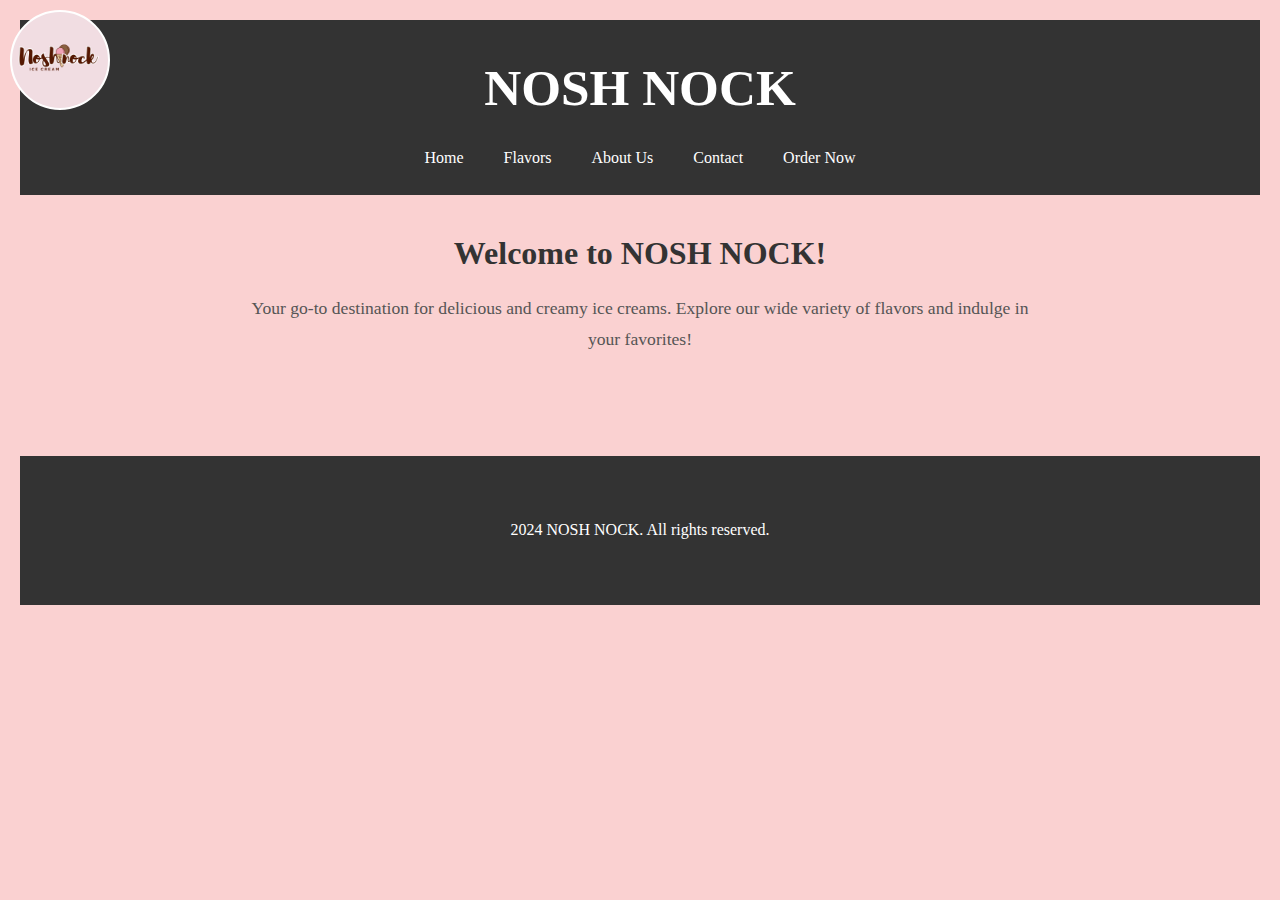
<file: index.html>
<!DOCTYPE html>
<html lang="en">
<head>
    <meta charset="UTF-8">
    <meta name="viewport" content="width=device-width, initial-scale=1.0">
    <title>NOSH NOCK - Ice Cream Paradise</title>
    <link rel="stylesheet" href="insd.css">
</head>
<body>
    <header>
<div class="logo-container">
        <img src="noshnock.png" alt="Ice Cream Logo" class="logo">
    </div>
        <h1>NOSH NOCK</h1>
        <nav>
            <ul>
                <li><a href="index.html">Home</a></li>
                <li><a href="flavors.html">Flavors</a></li>
                <li><a href="about.html">About Us</a></li>
                <li><a href="contact.html">Contact</a></li>
                <li><a href="order.html">Order Now</a></li>
            </ul>
        </nav>
    </header>

    <main>
        <section>
            <h2>Welcome to NOSH NOCK!</h2>
            <p>Your go-to destination for delicious and creamy ice creams. Explore our wide variety of flavors and indulge in your favorites!</p>
        </section>

    </main>

    <footer>
        <p> 2024 NOSH NOCK. All rights reserved.</p>
    </footer>
</body>
</html>
</file>
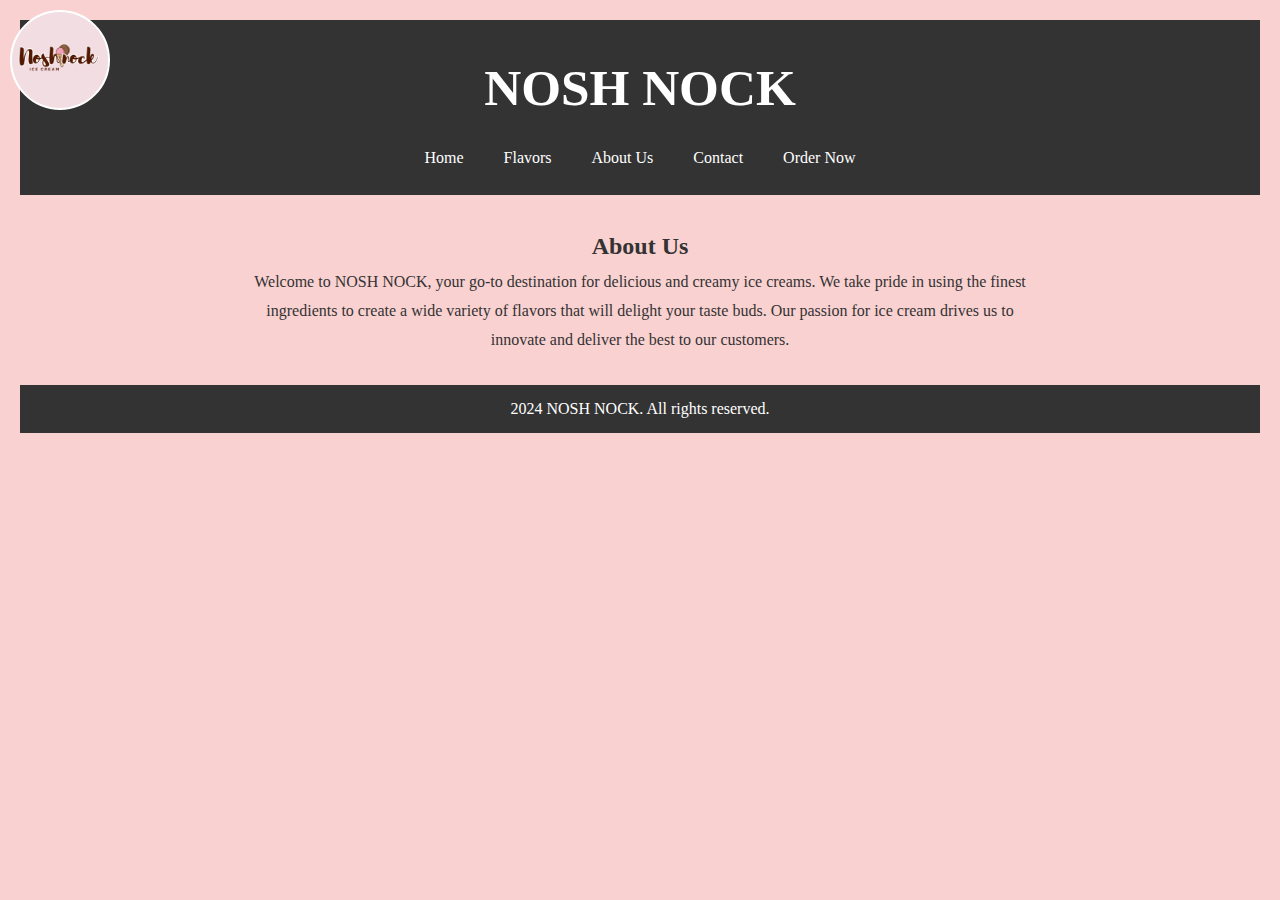
<file: about.html>
<!DOCTYPE html>
<html lang="en">
<head>
    <meta charset="UTF-8">
    <meta name="viewport" content="width=device-width, initial-scale=1.0">
    <title>About Us - NOSH NOCK</title>
    <link rel="stylesheet" href="about1.css">
</head>
<body>
    <header>
<div class="logo-container">
        <img src="noshnock.png" alt="Ice Cream Logo" class="logo">
    </div>
        <h1>NOSH NOCK</h1>
        <nav>
            <ul>
                <li><a href="index.html">Home</a></li>
                <li><a href="flavors.html">Flavors</a></li>
                <li><a href="about.html">About Us</a></li>
                <li><a href="contact.html">Contact</a></li>
                <li><a href="order.html">Order Now</a></li>
            </ul>
        </nav>
    </header>

    <main>
        <section>
            <h2>About Us</h2>
            <p>Welcome to NOSH NOCK, your go-to destination for delicious and creamy ice creams. We take pride in using the finest ingredients to create a wide variety of flavors that will delight your taste buds. Our passion for ice cream drives us to innovate and deliver the best to our customers.</p>
        </section>
    </main>

    <footer>
        <p> 2024 NOSH NOCK. All rights reserved.</p>
    </footer>
</body>
</html>
</file>
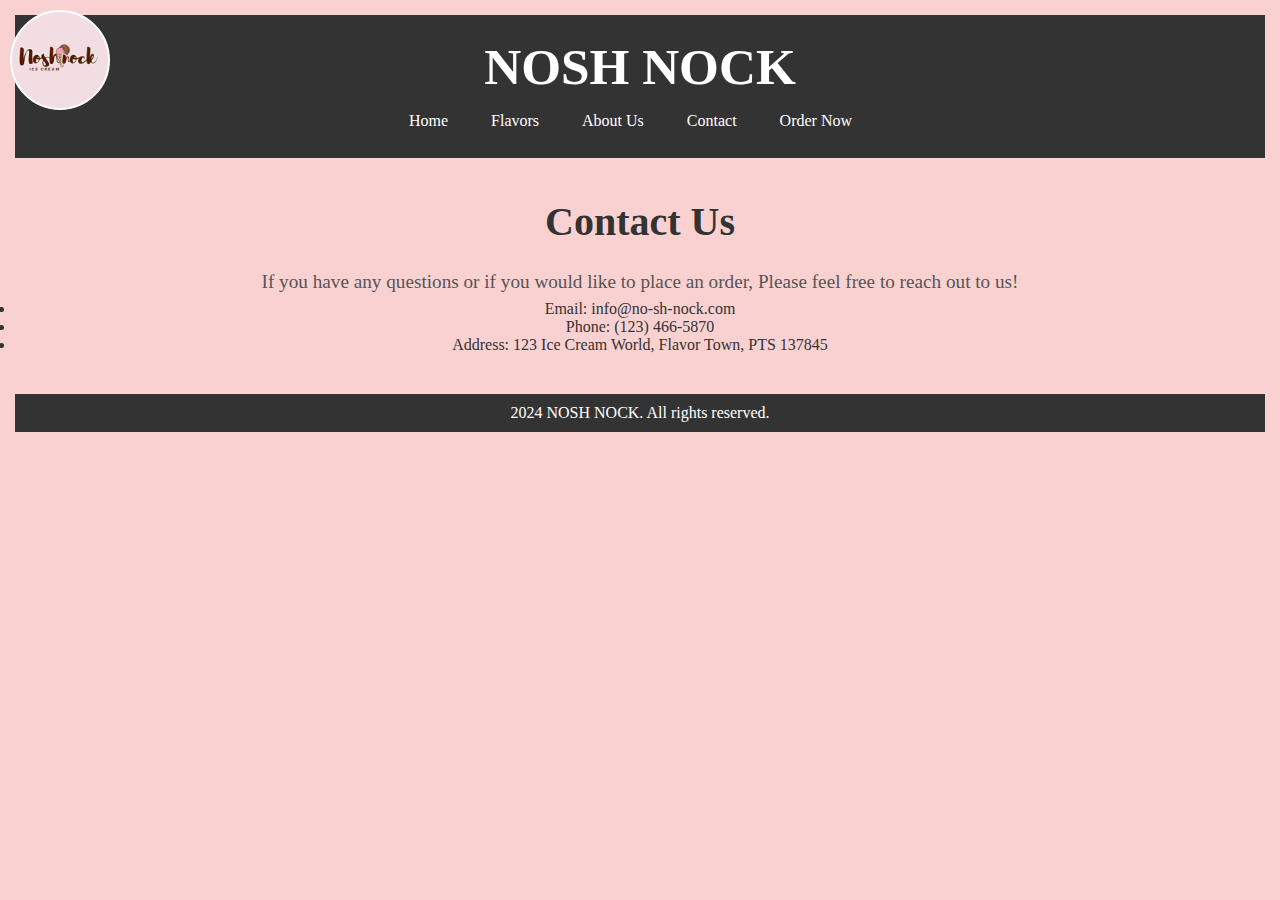
<file: contact.html>
<!DOCTYPE html>
<html lang="en">
<head>
    <meta charset="UTF-8">
    <meta name="viewport" content="width=device-width, initial-scale=1.0">
    <title>Contact Us - NOSH NOCK</title>
    <link rel="stylesheet" href="contact1.css">


</head>
<body>
    <header>
<div class="logo-container">
        <img src="noshnock.png" alt="Ice Cream Logo" class="logo">
    </div>
        <h1>NOSH NOCK</h1>
        <nav>
            <ul>
                <li><a href="index.html">Home</a></li>
                <li><a href="flavors.html">Flavors</a></li>
                <li><a href="about.html">About Us</a></li>
                <li><a href="contact.html">Contact</a></li>
                <li><a href="order.html">Order Now</a></li>
            </ul>
        </nav>
    </header>

    <main>
        <section>
            <h2>Contact Us</h2>
            <p>If you have any questions or if you would like to place an order, Please feel free to reach out to us!</p>
            <ul>
                <li>Email: info@no-sh-nock.com</li>
                <li>Phone: (123) 466-5870</li>
                <li>Address: 123 Ice Cream World, Flavor Town, PTS 137845</li>
            </ul>
        </section>
    </main>

    <footer>
        <p> 2024 NOSH NOCK. All rights reserved.</p>
    </footer>
</body>
</html>
</file>
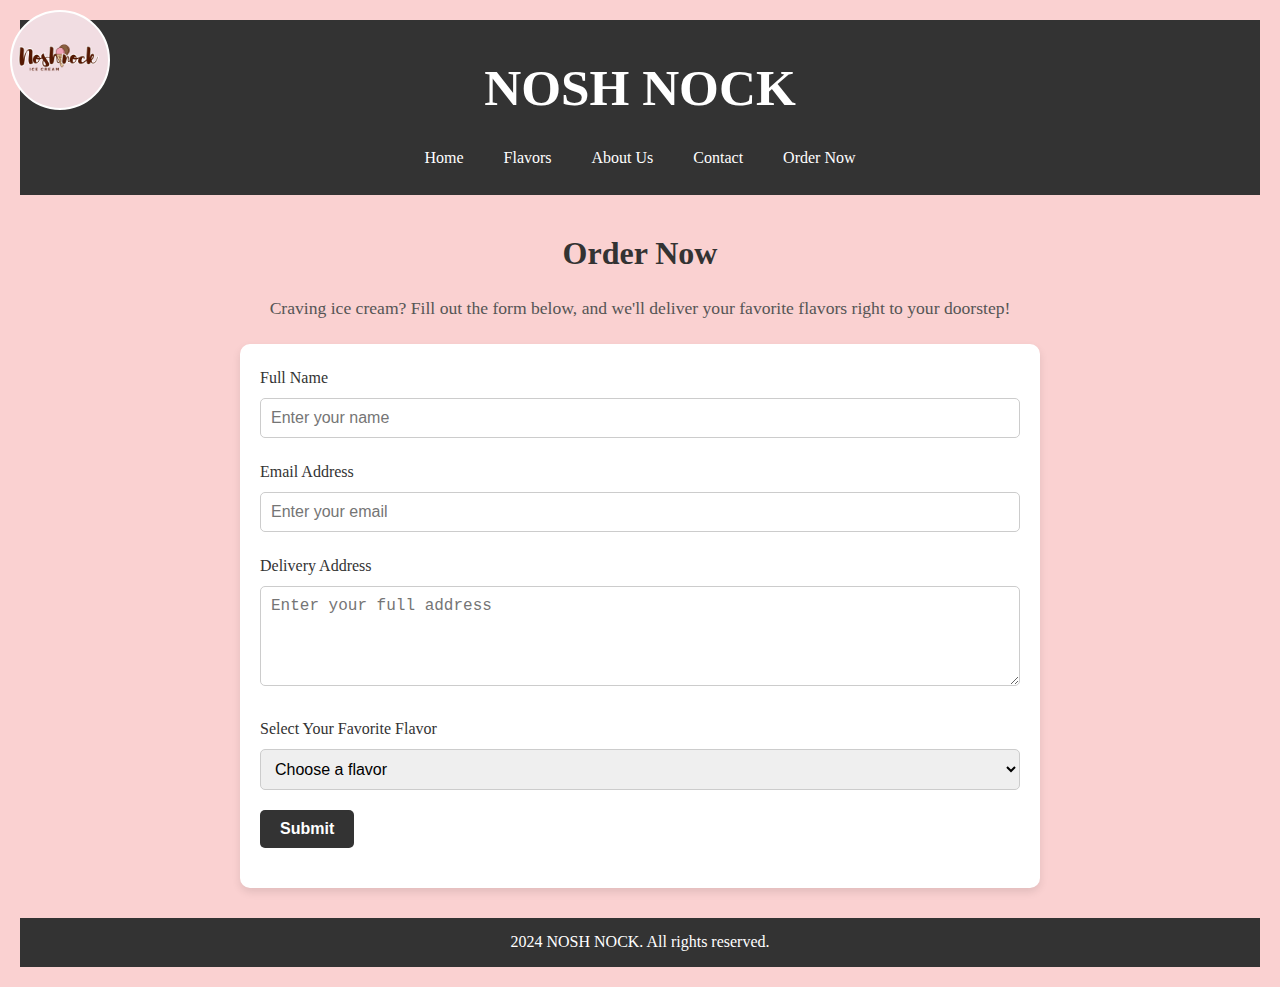
<file: order.html>
<!DOCTYPE html>
<html lang="en">
<head>
    <meta charset="UTF-8">
    <meta name="viewport" content="width=device-width, initial-scale=1.0">
    <title>Order Now - NOSH NOCK</title>
    <link rel="stylesheet" href="order1.css">
</head>
<body>
    <header>
        <div class="logo-container">
            <img src="noshnock.png" alt="Ice Cream Logo" class="logo">
        </div>
        <h1>NOSH NOCK</h1>
        <nav>
            <ul>
                <li><a href="index.html">Home</a></li>
                <li><a href="flavors.html">Flavors</a></li>
                <li><a href="about.html">About Us</a></li>
                <li><a href="contact.html">Contact</a></li>
                <li><a href="order.html">Order Now</a></li>
            </ul>
        </nav>
    </header>

    <main>
        <section class="order-section">
            <h2>Order Now</h2>
            <p>Craving ice cream? Fill out the form below, and we'll deliver your favorite flavors right to your doorstep!</p>
            <form action="submit_order.php" method="post" id="order-form">
                <div class="form-group">
                    <label for="name">Full Name</label>
                    <input type="text" id="name" name="name" placeholder="Enter your name" required>
                </div>
                <div class="form-group">
                    <label for="email">Email Address</label>
                    <input type="email" id="email" name="email" placeholder="Enter your email" required>
                </div>
                <div class="form-group">
                    <label for="address">Delivery Address</label>
                    <textarea id="address" name="address" placeholder="Enter your full address" required></textarea>
                </div>
                <div class="form-group">
                    <label for="flavors">Select Your Favorite Flavor</label>
                    <select id="flavors" name="flavors" required>
                        <option value="" disabled selected>Choose a flavor</option>
                        <option value="chocolate">Chocolate</option>
                        <option value="vanilla">Vanilla</option>
                        <option value="strawberry">Strawberry</option>
                        <option value="mint-chip">Mint Chip</option>
                        <option value="pistachio">Pistachio</option>
                    </select>
                </div>
                <div class="form-group">
                    
                    <button type="submit">Submit</button>
                </div>
            </form>
        </section>
    </main>

    <footer>
        <p>2024 NOSH NOCK. All rights reserved.</p>
    </footer>
    <script src="order.js"></script>
</body>
</html>
</file>
<file: insd.css>
* {
    margin: 0;
    padding: 0;
    box-sizing: border-box;
}


body {
    font-family: 'Poppins', cursive;
    background-color: #FAD1D1; 
    color: #333333; 
    padding: 20px;
    line-height: 1.8;
}

header {
    background-color: #333333; 
    color: white;
    padding: 22px;
    text-align: center;
}

header h1 {
    font-size: 3.2rem;
}

nav ul {
    list-style: none;
    margin-top: 10px;
    padding: 0;
    display: flex;
    justify-content: center;
    gap: 20px;
}

nav ul li a {
    text-decoration: none;
    color: white; 
    font-weight: 500;
    font-size: 1rem;
    padding: 5px 10px;
    transition: background-color 0.3s ease;
}

nav ul li a:hover {
    background-color: #FAD1D1; 
    color: #333333; 
    border-radius: 5px;
}
.logo-container {
    position: absolute;
    top: 10px;
    left: 10px;
    width: 100px; 
    height: 100px; 
    border-radius: 50%; 
    overflow: hidden;
    background-color: white; 
    border: 2px solid #fff; 
}

.logo-container .logo {
    width: 100%;
    height: 100%;
    object-fit: cover; 
}

@media (max-width: 768px) {
    .logo-container {
        width: 80px; 
        height: 80px; 
    }
}

@media (max-width: 480px) {
    .logo-container {
        width: 60px; 
        height: 60px; 
    }
}
main {
    max-width: 800px;
    margin: 30px auto;
    text-align: center;
}

main section h2 {
    font-size: 2rem;
    margin-bottom: 10px;
    color: #333333; 
}

main section p {
    color: #555;
    font-size: 1.1rem;
    margin-bottom: 20px;
}


footer {
    text-align: center;
    margin-top: 100px;
    background-color: #333333; 
    color: white;
    padding: 60px 0;
}
footer p {
    font-size: 1rem;
}
</file>
<file: about1.css>
* {
    margin: 0;
    padding: 0;
    box-sizing: border-box;
}

body {
    font-family: 'Poppins', cursive;
    background-color: #FAD1D1; 
    color: #333333; 
    padding: 20px;
    line-height: 1.8;
}


header {
    background-color: #333333; 
    color: white;
    padding: 22px;
    text-align: center;
}

header h1 {
    font-size: 3.2rem;
}

nav ul {
    list-style: none;
    margin-top: 10px;
    padding: 0;
    display: flex;
    justify-content: center;
    gap: 20px;
}

nav ul li a {
    text-decoration: none;
    color: white; 
    font-weight: 500;
    font-size: 1rem;
    padding: 5px 10px;
    transition: background-color 0.3s ease;
}

nav ul li a:hover {
    background-color: #FAD1D1; 
    color: #333333; 
    border-radius: 5px;
}

.logo-container {
    position: absolute;
    top: 10px;
    left: 10px;
    width: 100px; 
    height: 100px;
    border-radius: 50%; 
    overflow: hidden;
    background-color: white; 
    border: 2px solid #fff; 
}

.logo-container .logo {
    width: 100%;
    height: 100%;
    object-fit: cover; 
}

@media (max-width: 768px) {
    .logo-container {
        width: 80px; 
        height: 80px; 
    }
}

@media (max-width: 480px) {
    .logo-container {
        width: 60px; 
        height: 60px; 
    }
}



main {
    max-width: 800px;
    margin: 30px auto;
    text-align: center;
}
footer {
    text-align: center;
    margin-top: 30px;
    background-color: #333333; 
    color: white;
    padding: 10px;
}
</file>
<file: contact1.css>
* {
    margin: 0;
    padding: 0;
    box-sizing: border-box;
}

body {
    font-family: 'Poppins', cursive;
    background-color: #FAD1D1;
    color: #333333; 
  
    padding: 15px;
}

header {
    background-color: #333333; 
    color: white;
    padding: 22px;
    text-align: center;
}
header h1 {
    font-size: 3.2rem;
}
nav ul {
   
    padding: 6px;
margin-top: 10px;
 gap: 20px;
    text-align: center;
}

nav ul li {
    display: inline;
    margin-right: 19px;
}

nav ul li a {
   text-decoration: none;
    color: white; 
    font-weight: 500;
    font-size: 1rem;
    padding: 5px 10px;
    transition: background-color 0.3s ease;
}

nav ul li a:hover {
    background-color: #FAD1D1; 
    color: #333333; 
    border-radius: 5px;
}

.logo-container {
    position: absolute;
    top: 10px;
    left: 10px;
    width: 100px; 
    height: 100px; 
    border-radius: 50%; 
    overflow: hidden;
    background-color: white; 
    border: 2px solid #fff; 
}

.logo-container .logo {
    width: 100%;
    height: 100%;
    object-fit: cover;
}


@media (max-width: 768px) {
    .logo-container {
        width: 80px; 
        height: 80px; 
    }
}

@media (max-width: 480px) {
    .logo-container {
        width: 60px; 
        height: 60px; 
    }
}



main {
    text-align: center;
    padding: 40px 0;
}

main h2 {
    font-size: 2.5rem;
    margin-bottom: 20px;
    color: #333333; 
}

main p {
    font-size: 1.2rem;
    color: #555555; 
    max-width: 800px;
    margin: 0 auto;
    line-height: 1.8;
}


footer {
    text-align: center;
    padding: 10px 0;
    background-color: #333333; 
    color: white;
   
}

footer p {
    font-size: 1rem;
}
</file>
<file: order1.css>
* {
    margin: 0;
    padding: 0;
    box-sizing: border-box;
}

body {
    font-family: 'Poppins', cursive;
    background-color: #FAD1D1; 
    color: #333333; 
    padding: 20px;
    line-height: 1.8;
}

header {
    background-color: #333333; 
    color: white;
    padding: 22px;
    text-align: center;
}

header h1 {
    font-size: 3.2rem;
}

nav ul {
    list-style: none;
    margin-top: 10px;
    padding: 0;
    display: flex;
    justify-content: center;
    gap: 20px;
}

nav ul li a {
    text-decoration: none;
    color: white; 
    font-weight: 500;
    font-size: 1rem;
    padding: 5px 10px;
    transition: background-color 0.3s ease;
}

nav ul li a:hover {
    background-color: #FAD1D1; 
    color: #333333; 
    border-radius: 5px;
}

.logo-container {
    position: absolute;
    top: 10px;
    left: 10px;
    width: 100px; 
    height: 100px; 
    border-radius: 50%; 
    overflow: hidden;
    background-color: white; 
    border: 2px solid #fff; 
}

.logo-container .logo {
    width: 100%;
    height: 100%;
    object-fit: cover;
}

@media (max-width: 768px) {
    .logo-container {
        width: 80px; 
        height: 80px; 
    }
}

@media (max-width: 480px) {
    .logo-container {
        width: 60px; 
        height: 60px; 
    }
}

main {
    max-width: 800px;
    margin: 30px auto;
    text-align: center;
}

.order-section h2 {
    font-size: 2rem;
    margin-bottom: 10px;
    color: #333333; 
}

.order-section p {
    color: #555;
    font-size: 1.1rem;
    margin-bottom: 20px;
}

form {
    background: white; 
    border-radius: 10px;
    box-shadow: 0px 4px 8px rgba(0, 0, 0, 0.1);
    padding: 20px;
}

.form-group {
    margin-bottom: 20px;
    text-align: left;
}

label {
    display: block;
    font-size: 1rem;
    margin-bottom: 5px;
    color: #333333;
}

input, textarea, select {
    width: 100%;
    padding: 10px;
    border: 1px solid #ccc;
    border-radius: 5px;
    font-size: 1rem;
}

textarea {
    height: 100px;
}
input[type="submit"] {
    background-color: #333333; 
    color: white;
    font-size: 1rem;
    font-weight: 600;
    border: none;
    border-radius: 5px;
    padding: 10px 20px;
    cursor: pointer;
    transition: background-color 0.3s ease;
}

input[type="submit"]:hover {
    background-color: #555555; 
}

button {
    background-color: #333333; 
    color: white;
    font-size: 1rem;
    font-weight: 600;
    border: none;
    border-radius: 5px;
    padding: 10px 20px;
    cursor: pointer;
    transition: background-color 0.3s ease;
}

button:hover {
    background-color: #555555; 
}


footer {
    text-align: center;
    margin-top: 30px;
    background-color: #333333; 
    color: white;
    padding: 10px;
}
</file>
